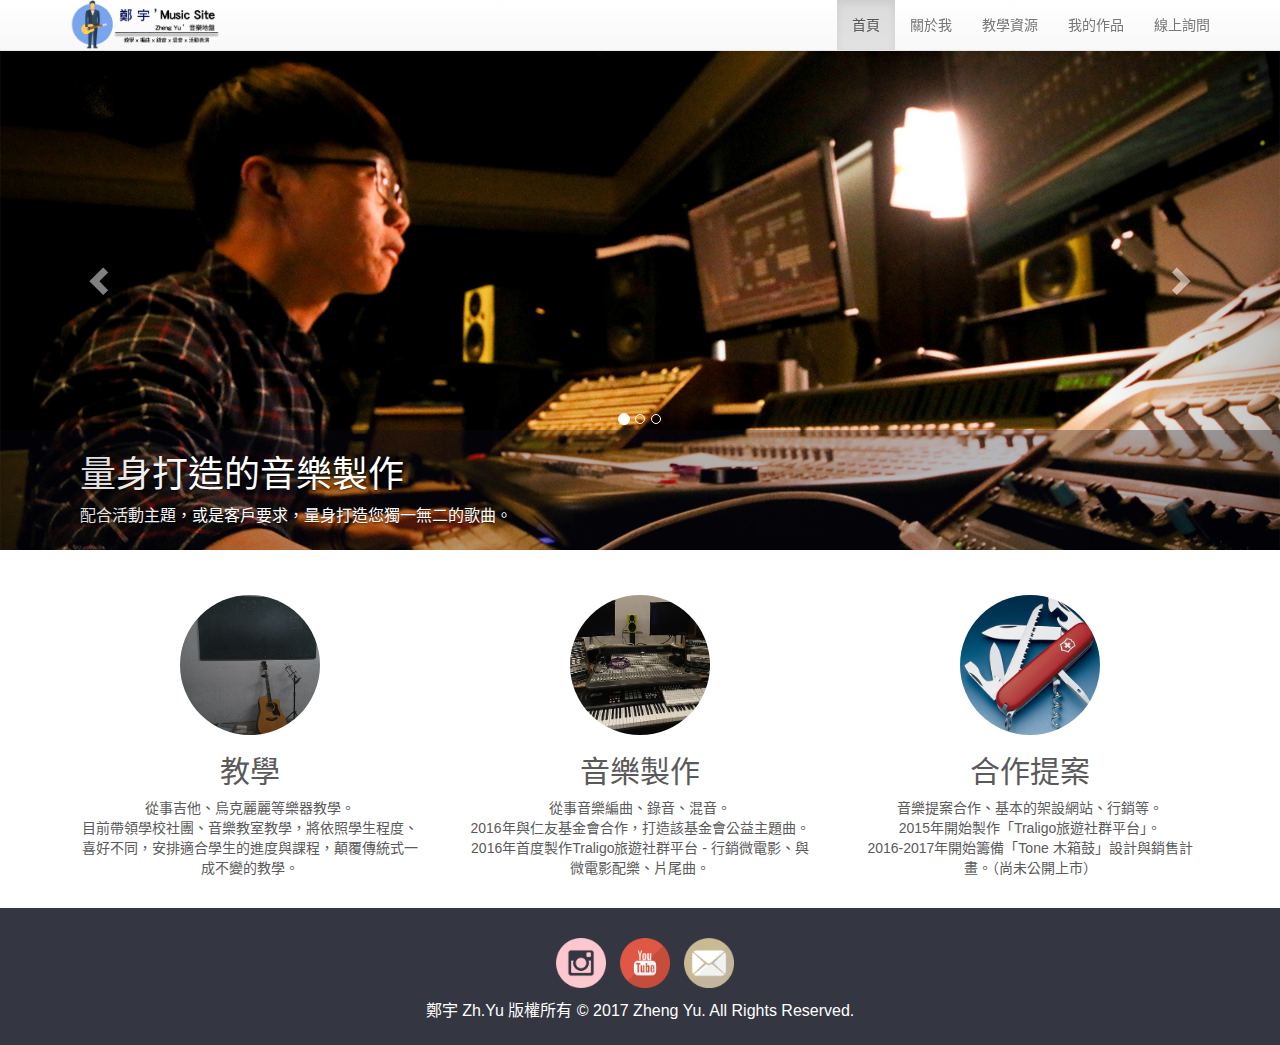
<file: index.html>
<!DOCTYPE html>
<html lang="zh-TW">

<head>
    <meta charset="UTF-8">
    <title>首頁 - Zheng Yu 鄭宇 的個人網站 - 吉他 烏克麗麗 教學 音樂製作 編曲 混音 活動 音控</title>
    <meta name="viewport" content="width=device-width, initial-scale=1">
    <link rel="stylesheet" href="../resource/css/bootstrap.min.css">
    <link rel="stylesheet" href="../resource/css/bootstrap-theme.min.css">
    <link rel="stylesheet" href="../resource/css/carousel.css">
    <link rel="stylesheet" href="../resource/css/font-awesome.min.css">
</head>

<body>
    <div class="navbar navbar-default navbar-fixed-top">
        <div class="container">
            <div class="navbar-header">
                <button button type="button" class="navbar-toggle collapsed" data-toggle="collapse" data-target="#navbar" aria-expanded="false" aria-controls="navbar">
                    <span class="sr-only">Toggle navigation</span>
                    <span class="icon-bar"></span>
                    <span class="icon-bar"></span>
                    <span class="icon-bar"></span>
                </button>
                <a class="navbar-brand" rel="home" href="../" title="首頁 - Zheng Yu 鄭宇 的個人網站 - 吉他 烏克麗麗 教學 音樂製作 編曲 混音 活動 音控">
                    <img style="max-width:150px; margin-top: -15px; height:50px;" src="../picture/Logo.png">
                </a>
            </div>
            <div id="navbar" class="collapse navbar-collapse navbar-responsive-collapse">
                <ul class="nav navbar-nav navbar-right">
                    <li class="active"><a href="../">首頁</a></li>
                    <li><a href="../about/">關於我</a></li>
                    <li><a href="../teaching/">教學資源</a></li>
                    <li><a href="../video/">我的作品</a></li>
                    <li><a href="../contact/">線上詢問</a></li>
                </ul>
            </div>
        </div>
    </div>


    <div id="Home_Carousel" class="carousel slide" style="width:100%;margin-top: 0px;background:black">
        <!-- 轮播（Carousel）指标 -->
        <ol class="carousel-indicators" style="margin-bottom: 100px;">
            <li data-target="#Home_Carousel" data-slide-to="0" class="active"></li>
            <li data-target="#Home_Carousel" data-slide-to="1"></li>
            <li data-target="#Home_Carousel" data-slide-to="2"></li>
        </ol>
        <!-- 轮播（Carousel）项目 -->
        <div class="carousel-inner">
            <div class="item active">
                <div class="slider_img">
                    <img src="../picture/index-01.jpg" class="slider_img100">
                </div>
                <div class="slider_text">
                    <h1>量身打造的音樂製作</h1>
                    <p>配合活動主題，或是客戶要求，量身打造您獨一無二的歌曲。</p>
                
                </div>
            </div>
            <div class="item ">
                <div class="slider_img">
                    <img src="../picture/index-02.jpg" class="slider_img100">
                </div>
                <div class="slider_text">
                <h1>自彈自唱、教學</h1>
                    <p>依照學生程度與興趣安排課程，學校社團、音樂教室皆有豐富教學經驗！</p> 
                   </div>
            </div>
            <div class="item ">
                <div class="slider_img">
                    <img src="../picture/index-03.jpg" class="slider_img100">
                </div>
                <div class="slider_text">
                    <h1>各式活動表演</h1>
                    <p>支持公益、其他大小活動的舉辦與表演，歡迎合作邀約。</p>
                </div>
            </div>
        </div>
        <!-- Controls -->
        <a class="left carousel-control" href="#Home_Carousel" role="button" data-slide="prev">
            <span class="glyphicon glyphicon-chevron-left" aria-hidden="true"></span>
            <span class="sr-only">Previous</span>
        </a>
        <a class="right carousel-control" href="#Home_Carousel" role="button" data-slide="next">
            <span class="glyphicon glyphicon-chevron-right" aria-hidden="true"></span>
            <span class="sr-only">Next</span>
        </a>
    </div>

    <!-- /.carousel -->
    <!-- Marketing messaging and featurettes
    ================================================== -->
    <!-- Wrap the rest of the page in another container to center all the content. -->
    <div class="container marketing" style="padding-top:25px;">
        <!-- Three columns of text below the carousel -->
        <div class="row">
            <div class="col-lg-4">
                <img class="img-circle" src="../picture/01.jpg" alt="教學" width="140" height="140">
                <h2>
                  <!--a href="https://www.instagram.com/zheng._yu/">教學</a-->
                  教學
                </h2>
                <p>從事吉他、烏克麗麗等樂器教學。
                    <br> 目前帶領學校社團、音樂教室教學，將依照學生程度、喜好不同，安排適合學生的進度與課程，顛覆傳統式一成不變的教學。
                </p>
            </div>
            <!-- /.col-lg-4 -->
            <div class="col-lg-4">
                <img class="img-circle" src="../picture/02.jpg" alt="音樂製作" width="140" height="140">
                <h2>音樂製作</h2>
                <p>從事音樂編曲、錄音、混音。
                    <br> 2016年與仁友基金會合作，打造該基金會公益主題曲。
                    <br> 2016年首度製作Traligo旅遊社群平台 - 行銷微電影、與微電影配樂、片尾曲。
                </p>
            </div>
            <!-- /.col-lg-4 -->
            <div class="col-lg-4">
                <img class="img-circle" src="../picture/03.jpg" alt="其他技能" width="140" height="140">
                <h2>合作提案</h2>
                <p>音樂提案合作、基本的架設網站、行銷等。
                    <br> 2015年開始製作「Traligo旅遊社群平台」。
                    <br> 2016-2017年開始籌備「Tone 木箱鼓」設計與銷售計畫。（尚未公開上市）</p>
            </div>
            <!-- /.col-lg-4 -->
        </div>
        <!-- /.row -->
    </div>
    <div id="footer">
        <div class="container">
            <div class="row footer_main">
                <div class="col-md-12 text-center" style="padding-top:15px;">
                    <p>
                        <a href="https://www.instagram.com/zheng._yu/" target="_blank">
                            <img alt="Zheng Yu 鄭宇 instagram" src="../resource/images/instagram.png" height="50" style="margin-left: 10px;">
                        </a>
                        <a href="https://www.youtube.com/channel/UCxn5LYdxckHrhoUiJpwm6oA" target="_blank">
                            <img alt="Zheng Yu 鄭宇 Youtube頻道" src="../resource/images/youtube.png" height="50" style="margin-left: 10px;">
                        </a>
                        <a href="maplebiau@yahoo.com" target="_blank">
                            <img alt="Zheng Yu 鄭宇 Email" src="../resource/images/email.png" height="50" style="margin-left: 10px;">
                        </a>
                        <br>
                    </p>
                </div>
                <div class="col-md-12 text-center">
                    <p>
                        鄭宇 Zh.Yu 版權所有 © 2017 Zheng Yu. All Rights Reserved.
                        <br>
                    </p>
                </div>
            </div>
            <!-- .footer_main -->
        </div>
        <!-- .container -->
    </div>
    <!-- #footer -->
    <script src="../resource/js/jquery-1.12.3.min.js"></script>
    <script src="../resource/js/bootstrap.min.js"></script>
</body>

</html>
</file>
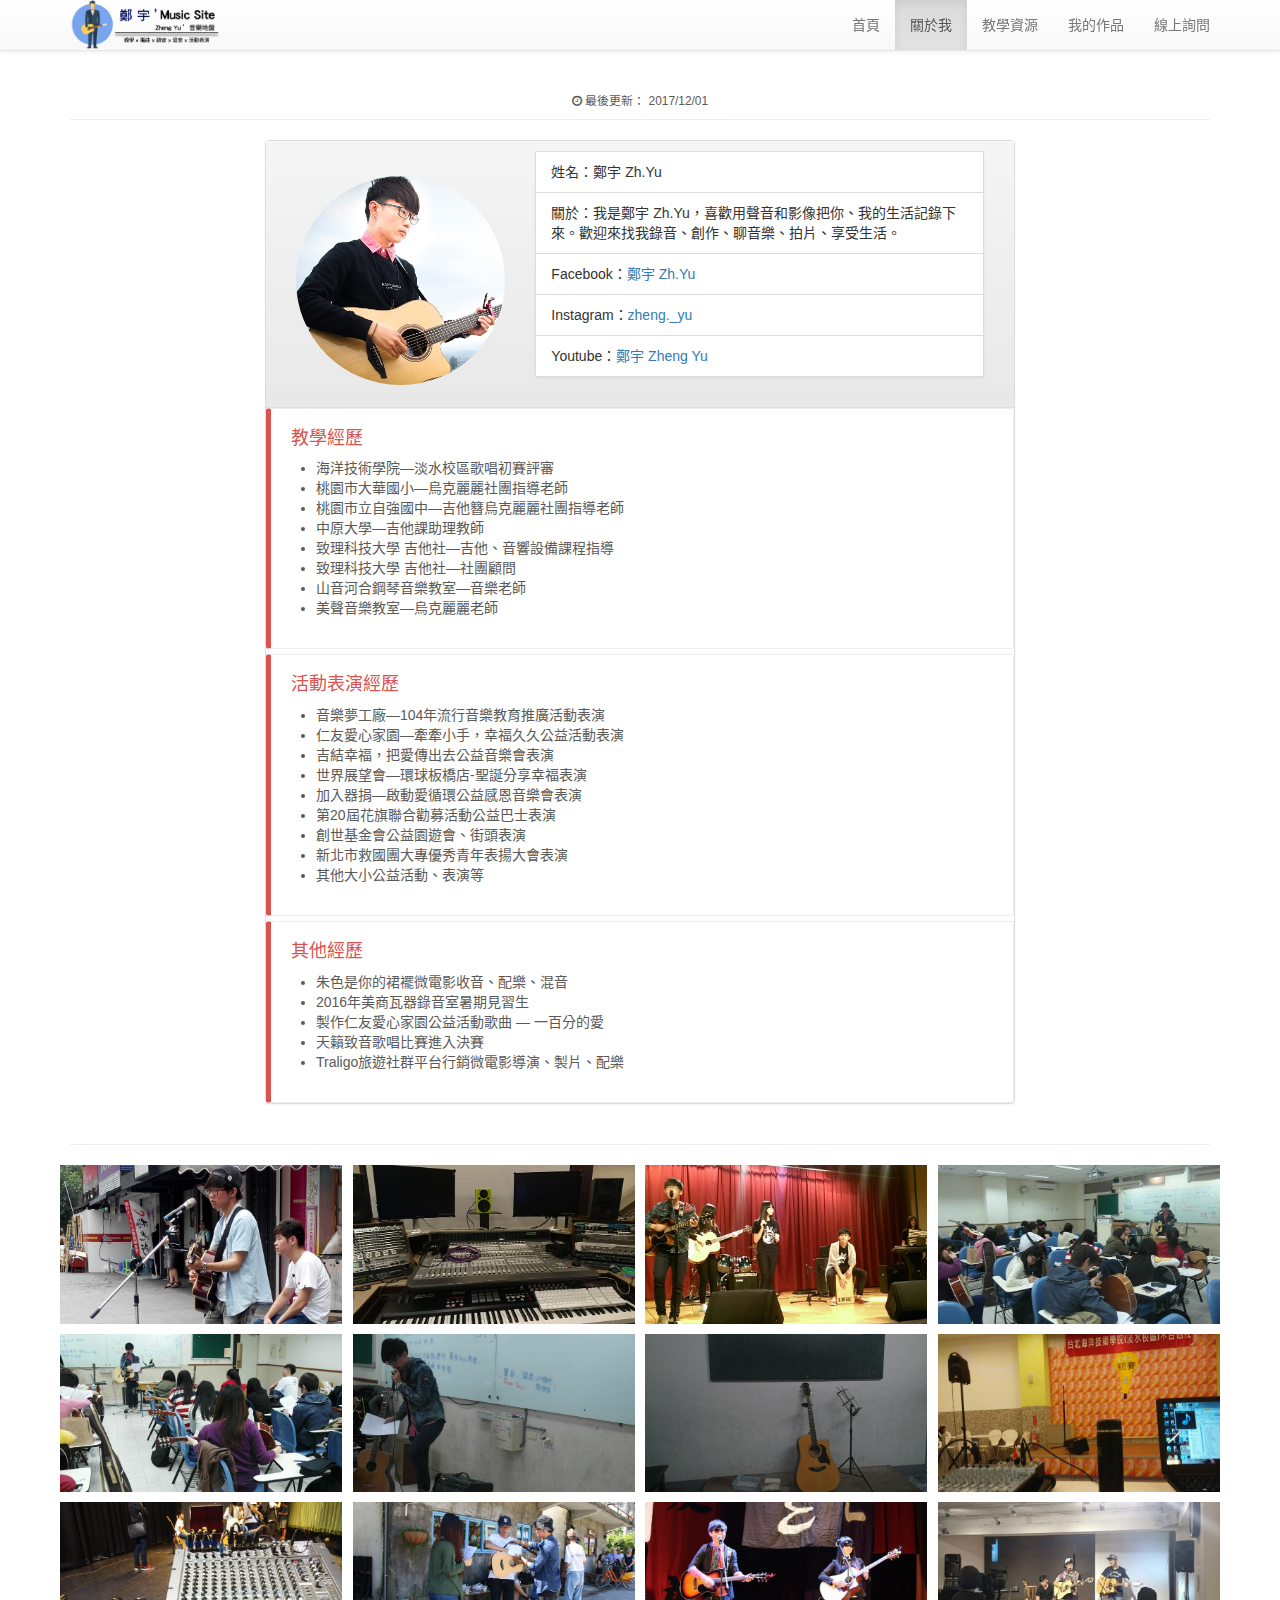
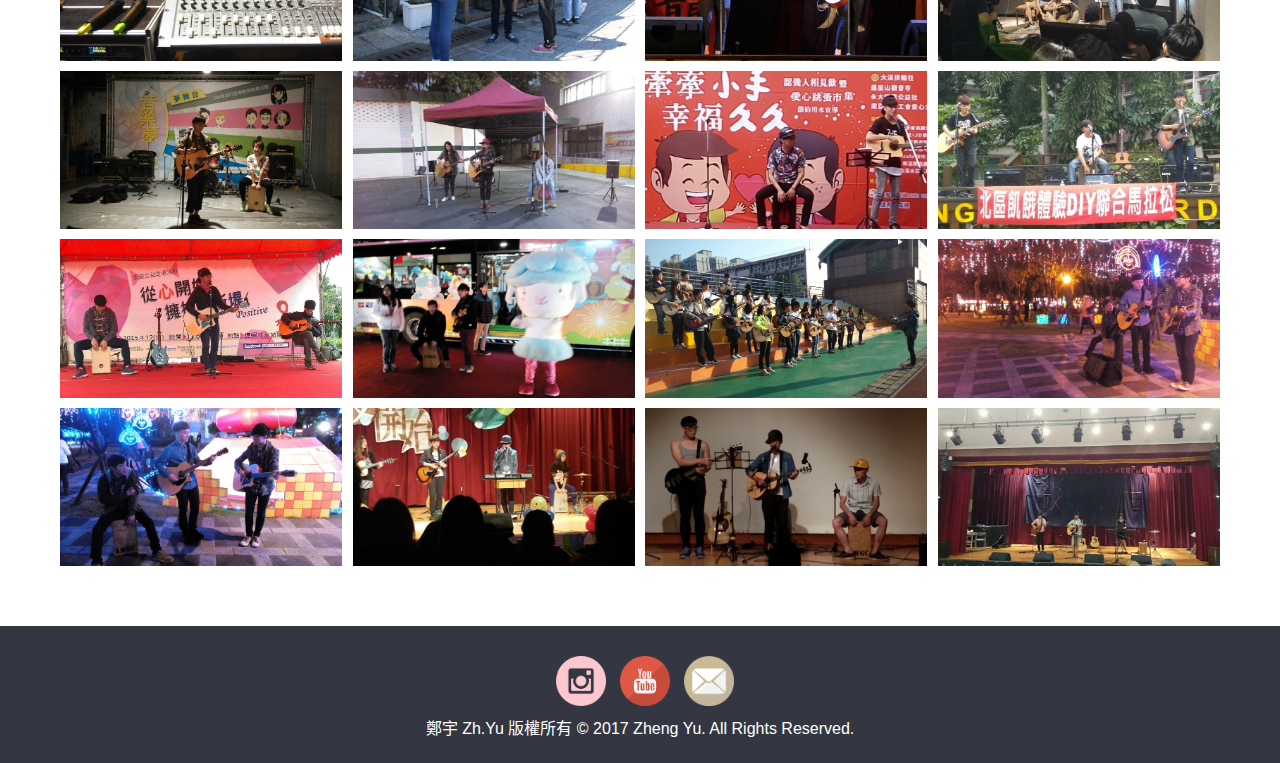
<file: about/index.html>
<!DOCTYPE html>
<html lang="zh-TW">

<head>
    <meta charset="UTF-8">
    <title>關於我 - Zheng Yu 鄭宇 的個人網站 - 吉他 烏克麗麗 教學 音樂製作 編曲 混音 活動 音控</title>
    <meta name="viewport" content="width=device-width, initial-scale=1">
    <link rel="stylesheet" href="../resource/css/bootstrap.min.css">
    <link rel="stylesheet" href="../resource/css/bootstrap-theme.min.css">
    <link rel="stylesheet" href="../resource/css/carousel.css">
    <link rel="stylesheet" href="../resource/css/font-awesome.min.css">

    <!--===============================-->
    <script type="text/javascript">
        var width = window.innerWidth;
        var height = window.innerHeight;//document.body.clientWidth;

        //alert(width + "," + height);
    </script>

    <style type="text/css">
    .page-header {
        text-align: center;
    }
    
    .portfolio-item {
        margin-bottom: 10px;
        padding-right: 5px;
        padding-left: 5px;
    }
    /*social buttons*/
    
    .btn-social {
        color: white;
        opacity: 0.9;
    }
    
    .btn-social:hover {
        color: white;
        opacity: 1;
    }
    
    .btn-facebook {
        background-color: #3b5998;
        opacity: 0.9;
    }
    
    .btn-twitter {
        background-color: #00aced;
        opacity: 0.9;
    }
    
    .btn-linkedin {
        background-color: #0e76a8;
        opacity: 0.9;
    }
    
    .btn-github {
        background-color: #000000;
        opacity: 0.9;
    }
    
    .btn-youtube {
        background-color: #c32f10;
        opacity: 0.9;
    }
    
    .btn-email {
        background-color: #D38B28;
        opacity: 0.9;
    }
    /* resume stuff */
    
    .bs-callout {
        -moz-border-bottom-colors: none;
        -moz-border-left-colors: none;
        -moz-border-right-colors: none;
        -moz-border-top-colors: none;
        border-color: #eee;
        border-image: none;
        border-radius: 3px;
        border-style: solid;
        border-width: 1px 1px 1px 5px;
        margin-bottom: 5px;
        padding: 20px;
    }
    
    .bs-callout:last-child {
        margin-bottom: 0px;
    }
    
    .bs-callout h4 {
        margin-bottom: 10px;
        margin-top: 0;
    }
    
    .bs-callout-danger {
        border-left-color: #d9534f;
    }
    
    .bs-callout-danger h4 {
        color: #d9534f;
    }
    
    .resume .list-group-item:first-child,
    .resume .list-group-item:last-child {
        border-radius: 0;
    }
    /*makes an anchor inactive(not clickable)*/
    
    .inactive-link {
        pointer-events: none;
        cursor: default;
    }
    
    .resume-heading .social-btns {
        margin-top: 15px;
    }
    
    .resume-heading .social-btns i.fa {
        margin-left: -5px;
    }
    
    @media (max-width: 992px) {
        .resume-heading .social-btn-holder {
            padding: 5px;
        }
    }
    /* skill meter in resume. copy pasted from http://bootsnipp.com/snippets/featured/progress-bar-meter */
    
    .progress-bar {
        text-align: left;
        white-space: nowrap;
        white-space: nowrap;
        overflow: hidden;
        text-overflow: ellipsis;
        cursor: pointer;
    }
    
    .progress-bar > .progress-type {
        padding-left: 10px;
    }
    
    .progress-meter {
        min-height: 15px;
        border-bottom: 2px solid rgb(160, 160, 160);
        margin-bottom: 15px;
    }
    
    .progress-meter > .meter {
        position: relative;
        float: left;
        min-height: 15px;
        border-width: 0px;
        border-style: solid;
        border-color: rgb(160, 160, 160);
    }
    
    .progress-meter > .meter-left {
        border-left-width: 2px;
    }
    
    .progress-meter > .meter-right {
        float: right;
        border-right-width: 2px;
    }
    
    .progress-meter > .meter-right:last-child {
        border-left-width: 2px;
    }
    
    .progress-meter > .meter > .meter-text {
        position: absolute;
        display: inline-block;
        bottom: -20px;
        width: 100%;
        font-weight: 700;
        font-size: 0.85em;
        color: rgb(160, 160, 160);
        text-align: left;
    }
    
    .progress-meter > .meter.meter-right > .meter-text {
        text-align: right;
    }
    </style>
</head>

<body>
    <div class="navbar navbar-default navbar-fixed-top">
        <div class="container">
            <div class="navbar-header">
                <button button type="button" class="navbar-toggle collapsed" data-toggle="collapse" data-target="#navbar" aria-expanded="false" aria-controls="navbar">
                    <span class="sr-only">Toggle navigation</span>
                    <span class="icon-bar"></span>
                    <span class="icon-bar"></span>
                    <span class="icon-bar"></span>
                </button>
                <a class="navbar-brand" rel="home" href="../" title="關於我 - Zheng Yu 鄭宇 的個人網站 - 吉他 烏克麗麗 教學 音樂製作 編曲 混音 活動 音控">
                    <img style="max-width:150px; margin-top: -15px; height:50px;" src="../picture/Logo.png" >
                </a>
            </div>
            <div id="navbar" class="collapse navbar-collapse navbar-responsive-collapse">
                <ul class="nav navbar-nav navbar-right">
                    <li><a href="../">首頁</a></li>
                    <li class="active"><a href="../about/">關於我</a></li>
                    <li><a href="../teaching/">教學資源</a></li>
                    <li><a href="../video/">我的作品</a></li>
                    <li><a href="../contact/">線上詢問</a></li>
                </ul>
            </div>
        </div>
    </div>
    <div class="container">
        <div class="resume">
            <header class="page-header">
                <h1 class="page-title">　</h1>
                <small> <i class="fa fa-clock-o"></i> 最後更新： <time>2017/12/01</time></small>
            </header>
            <div class="row">
                <div class="col-xs-12 col-sm-12 col-md-offset-1 col-md-10 col-lg-offset-2 col-lg-8">
                    <div class="panel panel-default">
                        <div class="panel-heading resume-heading">
                            <div class="row">
                                <div class="col-lg-12">
                                    <div class="col-xs-12 col-sm-4" id="Myimgcol">
                                        <figure>
                                            <img id="Myimg" class="img-circle img-responsive center-block" style=" display:flex; align-items:center;" alt="" src="../picture/00.jpg">
                                        </figure>
                                    </div>
                                    <div class="col-xs-12 col-sm-8" id="Mylist">
                                        <ul class="list-group">
                                            <li class="list-group-item">姓名：鄭宇 Zh.Yu</li>
                                            <li class="list-group-item">關於：我是鄭宇 Zh.Yu，喜歡用聲音和影像把你、我的生活記錄下來。歡迎來找我錄音、創作、聊音樂、拍片、享受生活。</li>
                                            <li class="list-group-item">
                                                Facebook：<a href="https://www.facebook.com/ZhYu.music/" target="_blank">鄭宇 Zh.Yu</a></li>
                                            <li class="list-group-item" >
                                                Instagram：<a href="https://www.instagram.com/zheng._yu/" target="_blank">zheng._yu</a></li>
                                            <li class="list-group-item" >
                                                Youtube：<a href="https://goo.gl/dX7Nqy" target="_blank">鄭宇 Zheng Yu</a></li>
                                        </ul>
                                    </div>
                                </div>
                            </div>
                        </div>
                        <div class="bs-callout bs-callout-danger">
                            <h4>教學經歷</h4>
                            <ul style="padding-left:25px;">
                                <li>海洋技術學院—淡水校區歌唱初賽評審</li>
                                <li>桃園市大華國小—烏克麗麗社團指導老師</li>
                                <li>桃園市立自強國中—吉他簪烏克麗麗社團指導老師</li>
                                <li>中原大學—吉他課助理教師</li>
                                <li>致理科技大學 吉他社—吉他、音響設備課程指導</li>
                                <li>致理科技大學 吉他社—社團顧問</li>
                                <li>山音河合鋼琴音樂教室—音樂老師</li>
                                <li>美聲音樂教室—烏克麗麗老師</li>
                            </ul>
                        </div>
                        <div class="bs-callout bs-callout-danger">
                            <h4>活動表演經歷</h4>
                            <ul style="padding-left:25px;">
                                <li>音樂夢工廠—104年流行音樂教育推廣活動表演</li>
                                <li>仁友愛心家園—牽牽小手，幸福久久公益活動表演</li>
                                <li>吉結幸福，把愛傳出去公益音樂會表演</li>
                                <li>世界展望會—環球板橋店-聖誕分享幸福表演</li>
                                <li>加入器捐—啟動愛循環公益感恩音樂會表演</li>
                                <li>第20屆花旗聯合勸募活動公益巴士表演</li>
                                <li>創世基金會公益園遊會、街頭表演</li>
                                <li>新北市救國團大專優秀青年表揚大會表演</li>
                                <li>其他大小公益活動、表演等</li>
                            </ul>
                        </div>
                        <div class="bs-callout bs-callout-danger">
                            <h4>其他經歷</h4>
                            <ul style="padding-left:25px;">
                                <li>朱色是你的裙襬微電影收音、配樂、混音</li>
                                <li>2016年美商瓦器錄音室暑期見習生</li>
                                <li>製作仁友愛心家園公益活動歌曲 — 一百分的愛</li>
                                <li>天籟致音歌唱比賽進入決賽</li>
                                <li>Traligo旅遊社群平台行銷微電影導演、製片、配樂</li>
                            </ul>
                        </div>
                    </div>
                </div>
            </div>
            <hr>
            <!-- Projects Row -->
            <div class="row" style="padding-bottom:50px;">
                <div class="col-lg-3 col-md-4 col-sm-6 col-xs-12 portfolio-item">
                    <a>
                        <img class="img-responsive" src="../picture/a01.jpg" alt="">
                    </a>
                </div>
                <div class="col-lg-3 col-md-4 col-sm-6 col-xs-12 portfolio-item">
                    <a>
                        <img class="img-responsive" src="../picture/a02.jpg" alt="">
                    </a>
                </div>
                <div class="col-lg-3 col-md-4 col-sm-6 col-xs-12 portfolio-item">
                    <a>
                        <img class="img-responsive" src="../picture/a03.jpg" alt="">
                    </a>
                </div>
                <div class="col-lg-3 col-md-4 col-sm-6 col-xs-12 portfolio-item">
                    <a>
                        <img class="img-responsive" src="../picture/a04.jpg" alt="">
                    </a>
                </div>
                <div class="col-lg-3 col-md-4 col-sm-6 col-xs-12 portfolio-item">
                    <a>
                        <img class="img-responsive" src="../picture/a05.jpg" alt="">
                    </a>
                </div>
                <div class="col-lg-3 col-md-4 col-sm-6 col-xs-12 portfolio-item">
                    <a>
                        <img class="img-responsive" src="../picture/a06.jpg" alt="">
                    </a>
                </div>
                <div class="col-lg-3 col-md-4 col-sm-6 col-xs-12 portfolio-item">
                    <a>
                        <img class="img-responsive" src="../picture/a07.jpg" alt="">
                    </a>
                </div>
                <div class="col-lg-3 col-md-4 col-sm-6 col-xs-12 portfolio-item">
                    <a>
                        <img class="img-responsive" src="../picture/a08.jpg" alt="">
                    </a>
                </div>
                <div class="col-lg-3 col-md-4 col-sm-6 col-xs-12 portfolio-item">
                    <a>
                        <img class="img-responsive" src="../picture/a09.jpg" alt="">
                    </a>
                </div>
                <div class="col-lg-3 col-md-4 col-sm-6 col-xs-12 portfolio-item">
                    <a>
                        <img class="img-responsive" src="../picture/a10.jpg" alt="">
                    </a>
                </div>
                <div class="col-lg-3 col-md-4 col-sm-6 col-xs-12 portfolio-item">
                    <a>
                        <img class="img-responsive" src="../picture/a11.jpg" alt="">
                    </a>
                </div>
                <div class="col-lg-3 col-md-4 col-sm-6 col-xs-12 portfolio-item">
                    <a>
                        <img class="img-responsive" src="../picture/a12.jpg" alt="">
                    </a>
                </div>
                <div class="col-lg-3 col-md-4 col-sm-6 col-xs-12 portfolio-item">
                    <a>
                        <img class="img-responsive" src="../picture/a13.jpg" alt="">
                    </a>
                </div>
                <div class="col-lg-3 col-md-4 col-sm-6 col-xs-12 portfolio-item">
                    <a>
                        <img class="img-responsive" src="../picture/a14.jpg" alt="">
                    </a>
                </div>
                <div class="col-lg-3 col-md-4 col-sm-6 col-xs-12 portfolio-item">
                    <a>
                        <img class="img-responsive" src="../picture/a15.jpg" alt="">
                    </a>
                </div>
                <div class="col-lg-3 col-md-4 col-sm-6 col-xs-12 portfolio-item">
                    <a>
                        <img class="img-responsive" src="../picture/a16.jpg" alt="">
                    </a>
                </div>
                <div class="col-lg-3 col-md-4 col-sm-6 col-xs-12 portfolio-item">
                    <a>
                        <img class="img-responsive" src="../picture/a17.jpg" alt="">
                    </a>
                </div>
                <div class="col-lg-3 col-md-4 col-sm-6 col-xs-12 portfolio-item">
                    <a>
                        <img class="img-responsive" src="../picture/a18.jpg" alt="">
                    </a>
                </div>
                <div class="col-lg-3 col-md-4 col-sm-6 col-xs-12 portfolio-item">
                    <a>
                        <img class="img-responsive" src="../picture/a19.jpg" alt="">
                    </a>
                </div>
                <div class="col-lg-3 col-md-4 col-sm-6 col-xs-12 portfolio-item">
                    <a>
                        <img class="img-responsive" src="../picture/a20.jpg" alt="">
                    </a>
                </div>
                <div class="col-lg-3 col-md-4 col-sm-6 col-xs-12 portfolio-item">
                    <a>
                        <img class="img-responsive" src="../picture/a21.jpg" alt="">
                    </a>
                </div>
                <div class="col-lg-3 col-md-4 col-sm-6 col-xs-12 portfolio-item">
                    <a>
                        <img class="img-responsive" src="../picture/a22.jpg" alt="">
                    </a>
                </div>
                <div class="col-lg-3 col-md-4 col-sm-6 col-xs-12 portfolio-item">
                    <a>
                        <img class="img-responsive" src="../picture/a23.jpg" alt="">
                    </a>
                </div>
                <div class="col-lg-3 col-md-4 col-sm-6 col-xs-12 portfolio-item">
                    <a>
                        <img class="img-responsive" src="../picture/a24.jpg" alt="">
                    </a>
                </div>
            </div>
            <!-- /.row -->
        </div>
    </div>
    <div id="footer">
        <div class="container">
            <div class="row footer_main">
                <div class="col-md-12 text-center" style="padding-top:15px;">
                    <p>
                        <a href="https://www.instagram.com/zheng._yu/" target="_blank">
                            <img alt="Zheng Yu 鄭宇 instagram" src="../resource/images/instagram.png" height="50" style="margin-left: 10px;">
                        </a>
                        <a href="https://www.youtube.com/channel/UCxn5LYdxckHrhoUiJpwm6oA" target="_blank">
                            <img alt="Zheng Yu 鄭宇 Youtube頻道" src="../resource/images/youtube.png" height="50" style="margin-left: 10px;">
                        </a>
                        <a href="maplebiau@yahoo.com" target="_blank">
                            <img alt="Zheng Yu 鄭宇 Email" src="../resource/images/email.png" height="50" style="margin-left: 10px;">
                        </a>
                        <br>
                    </p>
                </div>
                <div class="col-md-12 text-center">
                    <p>
                        鄭宇 Zh.Yu 版權所有 © 2017 Zheng Yu. All Rights Reserved.
                        <br>
                    </p>
                </div>
            </div>
            <!-- .footer_main -->
        </div>
        <!-- .container -->
    </div>
    <!-- #footer -->
    <script src="../resource/js/jquery-1.12.3.min.js"></script>
    <script src="../resource/js/bootstrap.min.js"></script>

</script>
</body>

</html>
</file>
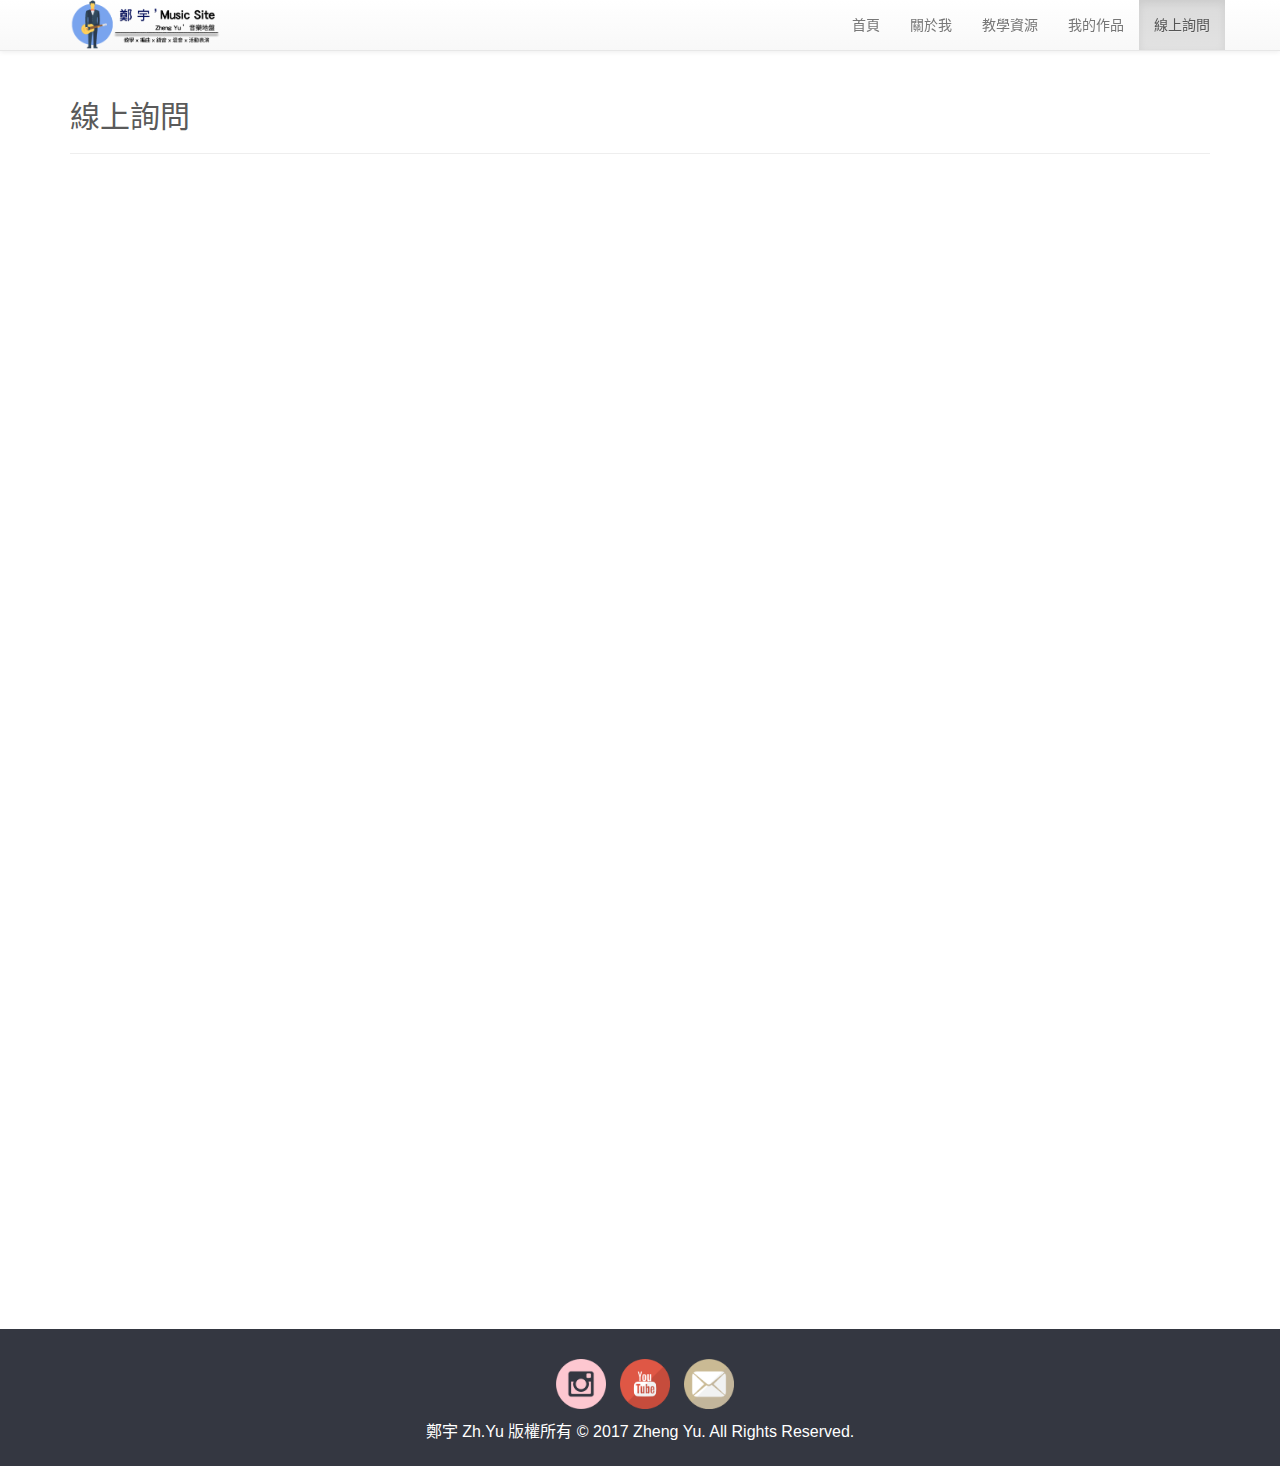
<file: contact/index.html>
<!DOCTYPE html>
<html lang="zh-TW">

<head>
    <meta charset="UTF-8">
    <title>線上詢問 - Zheng Yu 鄭宇 的個人網站 - 吉他 烏克麗麗 教學 音樂製作 編曲 混音 活動 音控</title>
    <meta name="viewport" content="width=device-width, initial-scale=1">
    <link rel="stylesheet" href="../resource/css/bootstrap.min.css">
    <link rel="stylesheet" href="../resource/css/bootstrap-theme.min.css">
    <link rel="stylesheet" href="../resource/css/carousel.css">
    <link rel="stylesheet" href="../resource/css/font-awesome.min.css">
</head>

<body>
    <div class="navbar navbar-default navbar-fixed-top">
        <div class="container">
            <div class="navbar-header">
                <button button type="button" class="navbar-toggle collapsed" data-toggle="collapse" data-target="#navbar" aria-expanded="false" aria-controls="navbar">
                    <span class="sr-only">Toggle navigation</span>
                    <span class="icon-bar"></span>
                    <span class="icon-bar"></span>
                    <span class="icon-bar"></span>
                </button>
                <a class="navbar-brand" rel="home" href="../" title="線上詢問 - Zheng Yu 鄭宇 的個人網站 - 吉他 烏克麗麗 教學 音樂製作 編曲 混音 活動 音控">
                    <img style="max-width:150px; margin-top: -15px; height:50px;" src="../picture/Logo.png" >
                </a>
            </div>
            <div id="navbar" class="collapse navbar-collapse navbar-responsive-collapse">
                <ul class="nav navbar-nav navbar-right">
                    <li><a href="../">首頁</a></li>
                    <li><a href="../about/">關於我</a></li>
                    <li><a href="../teaching/">教學資源</a></li>
                    <li><a href="../video/">我的作品</a></li>
                    <li class="active"><a href="../contact/">線上詢問</a></li>
                </ul>
            </div>
        </div>
    </div>
    <div class="container">
        <h2 style="padding-top:80px;">線上詢問</h2>
        <hr>

        <div>
        <iframe src="https://docs.google.com/forms/d/e/1FAIpQLSedNE4ORiyWS5CpIRcITeOaUy61sO6Ifjru5g48bSuQ2aa02g/viewform?embedded=ture"  style="width:100%;height:1150px; " frameborder="0" marginheight="0" marginwidth="0" scrolling="no" id="g_iframe" >載入中…</iframe>
        </div>
    </div>




    <div id="footer">
        <div class="container">
            <div class="row footer_main">
                <div class="col-md-12 text-center" style="padding-top:15px;">
                    <p>
                        <a href="https://www.instagram.com/zheng._yu/" target="_blank">
                            <img alt="Zheng Yu 鄭宇 instagram" src="../resource/images/instagram.png" height="50" style="margin-left: 10px;">
                        </a>
                        <a href="https://www.youtube.com/channel/UCxn5LYdxckHrhoUiJpwm6oA" target="_blank">
                            <img alt="Zheng Yu 鄭宇 Youtube頻道" src="../resource/images/youtube.png" height="50" style="margin-left: 10px;">
                        </a>
                        <a href="maplebiau@yahoo.com" target="_blank">
                            <img alt="Zheng Yu 鄭宇 Email" src="../resource/images/email.png" height="50" style="margin-left: 10px;">
                        </a>
                        <br>
                    </p>
                </div>
                <div class="col-md-12 text-center">
                    <p>
                        鄭宇 Zh.Yu 版權所有 © 2017 Zheng Yu. All Rights Reserved.
                        <br>
                    </p>
                </div>
            </div>
            <!-- .footer_main -->
        </div>
        <!-- .container -->
    </div>
    <!-- #footer -->
    <script src="../resource/js/jquery-1.12.3.min.js"></script>
    <script src="../resource/js/bootstrap.min.js"></script>
</body>

</html>
</file>
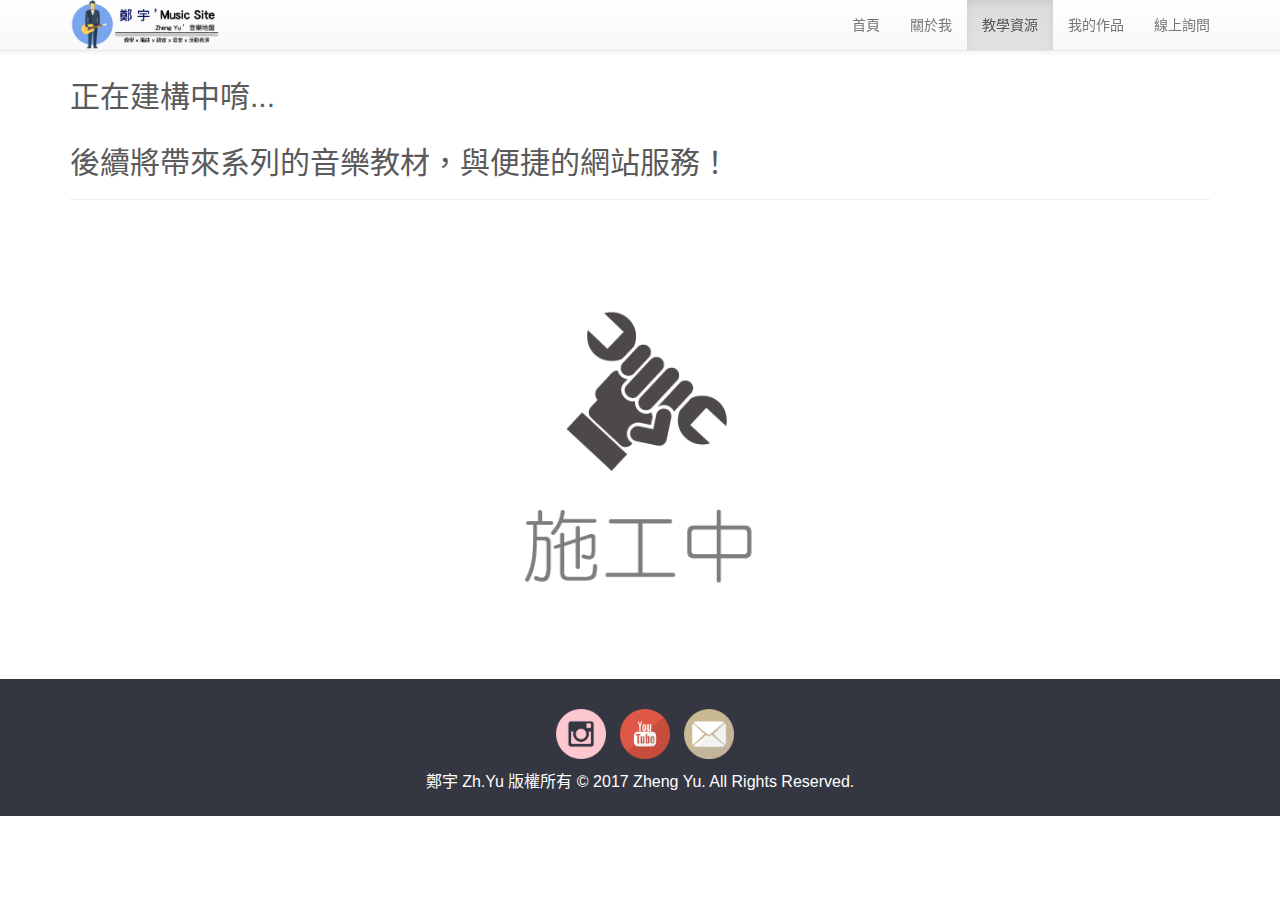
<file: teaching/index.html>
<!DOCTYPE html>
<html lang="zh-TW">

<head>
    <meta charset="UTF-8">
    <title>教學資源 - Zheng Yu 鄭宇 的個人網站 - 吉他 烏克麗麗 教學 音樂製作 編曲 混音 活動 音控</title>
    <meta name="viewport" content="width=device-width, initial-scale=1">
    <link rel="stylesheet" href="../resource/css/bootstrap.min.css">
    <link rel="stylesheet" href="../resource/css/bootstrap-theme.min.css">
    <link rel="stylesheet" href="../resource/css/carousel.css">
    <link rel="stylesheet" href="../resource/css/font-awesome.min.css">
</head>

<body>
    <div class="navbar navbar-default navbar-fixed-top">
        <div class="container">
            <div class="navbar-header">
                <button button type="button" class="navbar-toggle collapsed" data-toggle="collapse" data-target="#navbar" aria-expanded="false" aria-controls="navbar">
                    <span class="sr-only">Toggle navigation</span>
                    <span class="icon-bar"></span>
                    <span class="icon-bar"></span>
                    <span class="icon-bar"></span>
                </button>
                <a class="navbar-brand" rel="home" href="../" title="線上詢問 - Zheng Yu 鄭宇 的個人網站 - 吉他 烏克麗麗 教學 音樂製作 編曲 混音 活動 音控">
                    <img style="max-width:150px; margin-top: -15px; height:50px;" src="../picture/Logo.png" >
                </a>
            </div>
            <div id="navbar" class="collapse navbar-collapse navbar-responsive-collapse">
                <ul class="nav navbar-nav navbar-right">
                    <li><a href="../">首頁</a></li>
                    <li><a href="../about/">關於我</a></li>
                    <li class="active"><a href="../teaching/">教學資源</a></li>
                    <li><a href="../video/">我的作品</a></li>
                    <li><a href="../contact/">線上詢問</a></li>
                </ul>
            </div>
        </div>
    </div>

    <div class="container">

        <h2 style="padding-top:60px;">正在建構中唷...<br><br>
        後續將帶來系列的音樂教材，與便捷的網站服務！
        </h2>
        <hr>

        <div class="row">
            <div class="col-lg-12 col-md-12 col-sm-12 col-xs-12 ">
                    <a>
                        <img class="img-responsive" src="../teaching/building.png" alt="">
                    </a>
                </div>
        </div>

    </div>

    <div id="footer">
        <div class="container">
            <div class="row footer_main">
                <div class="col-md-12 text-center" style="padding-top:15px;">
                    <p>
                        <a href="https://www.instagram.com/zheng._yu/" target="_blank">
                            <img alt="Zheng Yu 鄭宇 instagram" src="../resource/images/instagram.png" height="50" style="margin-left: 10px;">
                        </a>
                        <a href="https://www.youtube.com/channel/UCxn5LYdxckHrhoUiJpwm6oA" target="_blank">
                            <img alt="Zheng Yu 鄭宇 Youtube頻道" src="../resource/images/youtube.png" height="50" style="margin-left: 10px;">
                        </a>
                        <a href="maplebiau@yahoo.com" target="_blank">
                            <img alt="Zheng Yu 鄭宇 Email" src="../resource/images/email.png" height="50" style="margin-left: 10px;">
                        </a>
                        <br>
                    </p>
                </div>
                <div class="col-md-12 text-center">
                    <p>
                        鄭宇 Zh.Yu 版權所有 © 2017 Zheng Yu. All Rights Reserved.
                        <br>
                    </p>
                </div>
            </div>
            <!-- .footer_main -->
        </div>
        <!-- .container -->
    </div>
    <!-- #footer -->
    <script src="../resource/js/jquery-1.12.3.min.js"></script>
    <script src="../resource/js/bootstrap.min.js"></script>
</body>

</html>
</file>
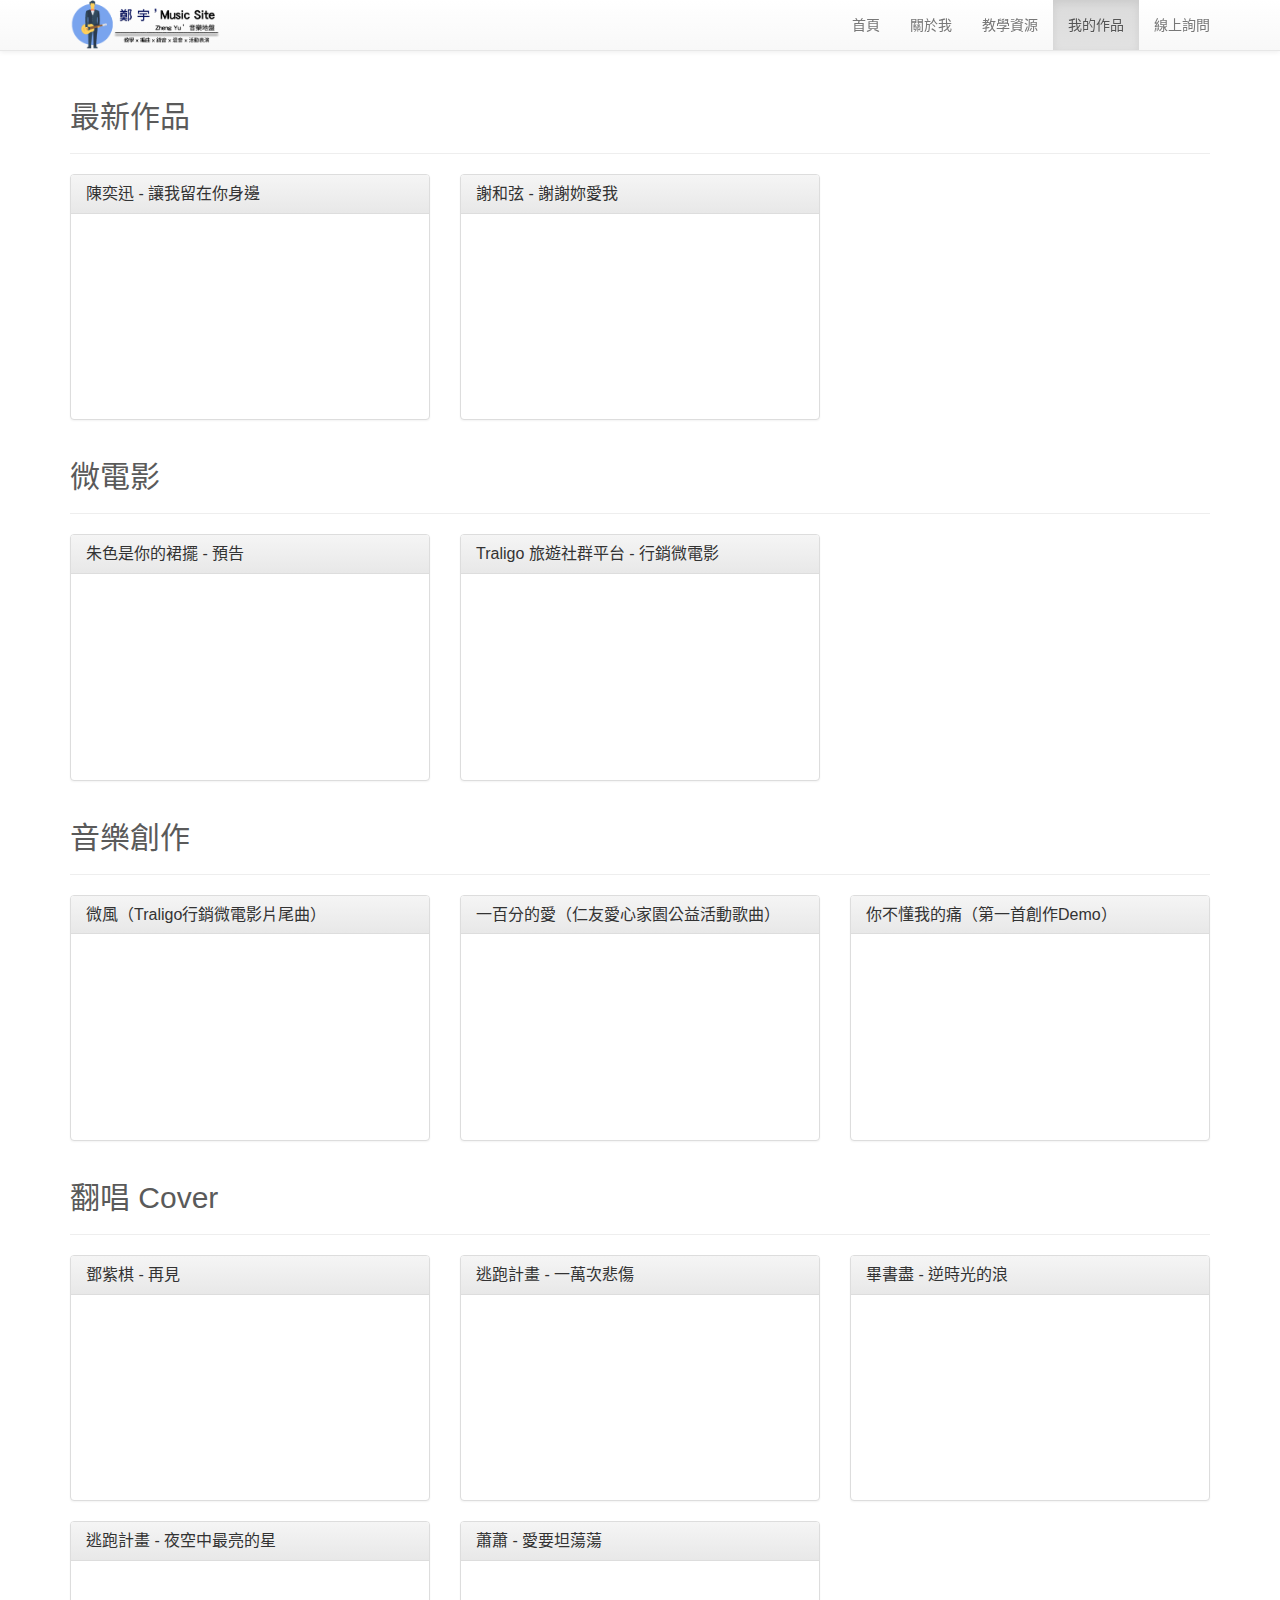
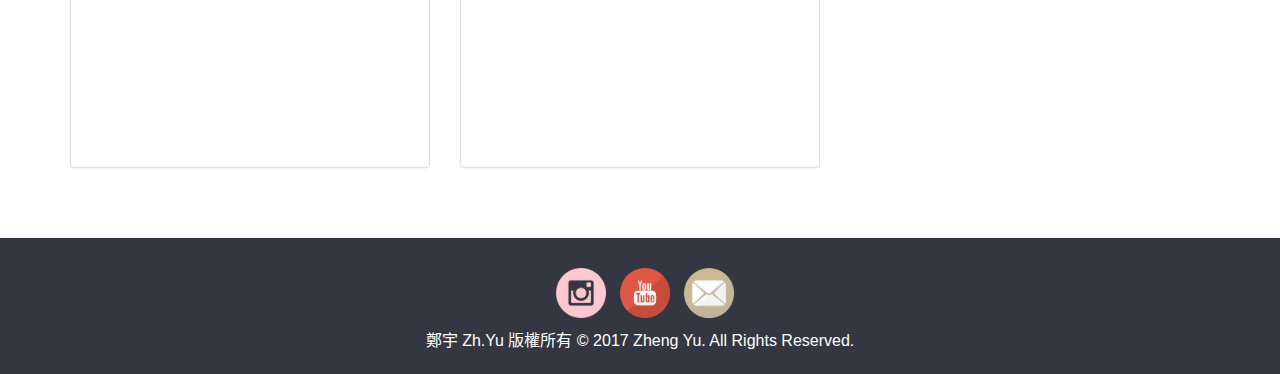
<file: video/index.html>
<!DOCTYPE html>
<html lang="zh-TW">

<head>
    <meta charset="UTF-8">
    <title>我的作品 - Zheng Yu 鄭宇 的個人網站 - 吉他 烏克麗麗 教學 音樂製作 編曲 混音 活動 音控</title>
    <meta name="viewport" content="width=device-width, initial-scale=1">
    <link rel="stylesheet" href="../resource/css/bootstrap.min.css">
    <link rel="stylesheet" href="../resource/css/bootstrap-theme.min.css">
    <link rel="stylesheet" href="../resource/css/carousel.css">
    <link rel="stylesheet" href="../resource/css/font-awesome.min.css">
    <style type="text/css" media="screen">
      .padding-5px{
        padding: 5px;
      }
    </style>
</head>

<body>
    <div class="navbar navbar-default navbar-fixed-top">
        <div class="container">
            <div class="navbar-header">
                <button button type="button" class="navbar-toggle collapsed" data-toggle="collapse" data-target="#navbar" aria-expanded="false" aria-controls="navbar">
                    <span class="sr-only">Toggle navigation</span>
                    <span class="icon-bar"></span>
                    <span class="icon-bar"></span>
                    <span class="icon-bar"></span>
                </button>
                <a class="navbar-brand" rel="home" href="../" title="我的作品 - Zheng Yu 鄭宇 的個人網站 - 吉他 烏克麗麗 教學 音樂製作 編曲 混音 活動 音控">
                    <img style="max-width:150px; margin-top: -15px; height:50px;" src="../picture/Logo.png" >
                </a>
            </div>
            <div id="navbar" class="collapse navbar-collapse navbar-responsive-collapse">
                <ul class="nav navbar-nav navbar-right">
                    <li><a href="../">首頁</a></li>
                    <li><a href="../about/">關於我</a></li>
                    <li><a href="../teaching/">教學資源</a></li>
                    <li class="active"><a href="../video/">我的作品</a></li>
                    <li><a href="../contact/">線上詢問</a></li>
                </ul>
            </div>
        </div>
    </div>
    <div class="container">
    <!--================-近期主打==================-->
        <h2 style="padding-top:80px;">最新作品</h2>
        <hr>
        <div class="row">
            <div class="col-md-4 col-sm-6 col-xs-12">
                <div class="panel panel-default">
                    <div class="panel-heading">
                        <h3 class="panel-title">陳奕迅 - 讓我留在你身邊</h3>
                    </div>
                    <div class="panel-body padding-5px">
                    <div class="embed-responsive embed-responsive-16by9">
                        <iframe src="https://www.youtube.com/embed/rUub2UrlvkY?rel=0" frameborder="0" allowfullscreen></iframe>
                        </div>
                    </div>
                </div>
            </div>
            <div class="col-md-4 col-sm-6 col-xs-12">
                <div class="panel panel-default">
                    <div class="panel-heading">
                        <h3 class="panel-title">謝和弦 - 謝謝妳愛我</h3>
                    </div>
                    <div class="panel-body padding-5px">
                    <div class="embed-responsive embed-responsive-16by9">
                        <iframe src="https://www.youtube.com/embed/KL5SRvBP7P8?rel=0" frameborder="0" allowfullscreen></iframe>
                        </div>
                    </div>
                </div>
            </div>
        </div>
        <!--================-微電影==================-->
        <h2 style="padding-top:0px;">微電影</h2>
        <hr>
        <div class="row">

            <div class="col-md-4 col-sm-6 col-xs-12">
                <div class="panel panel-default">
                    <div class="panel-heading">
                        <h3 class="panel-title">朱色是你的裙擺 - 預告</h3>
                    </div>
                    <div class="panel-body padding-5px">
                    <div class="embed-responsive embed-responsive-16by9">
                        <iframe src="https://www.youtube.com/embed/F3kEmAUHSAw?rel=0" frameborder="0" allowfullscreen></iframe>
                        </div>
                    </div>
                </div>
            </div>

            <div class="col-md-4 col-sm-6 col-xs-12">
                <div class="panel panel-default">
                    <div class="panel-heading">
                        <h3 class="panel-title">Traligo 旅遊社群平台 - 行銷微電影</h3>
                    </div>
                    <div class="panel-body padding-5px">
                    <div class="embed-responsive embed-responsive-16by9">
                        <iframe src="https://www.youtube.com/embed/DwG78BnrJ6Q?rel=0" frameborder="0" allowfullscreen></iframe>
                        </div>
                    </div>
                </div>
            </div>

        </div>
        <!--================-個人創作==================-->
      <h2 style="padding-top:0px;">音樂創作</h2>
        <hr>
        <div class="row">
            <div class="col-md-4 col-sm-6 col-xs-12">
                <div class="panel panel-default">
                    <div class="panel-heading">
                        <h3 class="panel-title">微風（Traligo行銷微電影片尾曲）</h3>
                    </div>
                    <div class="panel-body padding-5px">
                    <div class="embed-responsive embed-responsive-16by9">
                        <iframe src="https://www.youtube.com/embed/r3oH0Bz6PMk?rel=0" frameborder="0" allowfullscreen></iframe>
                        </div>
                    </div>
                </div>
            </div>

            <div class="col-md-4 col-sm-6 col-xs-12">
                <div class="panel panel-default">
                    <div class="panel-heading">
                        <h3 class="panel-title">一百分的愛（仁友愛心家園公益活動歌曲）</h3>
                    </div>
                    <div class="panel-body padding-5px">
                    <div class="embed-responsive embed-responsive-16by9">
                        <iframe src="https://www.youtube.com/embed/aWgerIiY00E?rel=0" frameborder="0" allowfullscreen></iframe>
                        </div>
                    </div>
                </div>
            </div>

            <div class="col-md-4 col-sm-6 col-xs-12">
                <div class="panel panel-default">
                    <div class="panel-heading">
                        <h3 class="panel-title">你不懂我的痛（第一首創作Demo）</h3>
                    </div>
                    <div class="panel-body padding-5px">
                    <div class="embed-responsive embed-responsive-16by9">
                        <iframe src="https://www.youtube.com/embed/CA4spcQZ8EE?rel=0" frameborder="0" allowfullscreen></iframe>
                    </div>
                    </div>
                </div>
            </div>

        </div>

        <!--================Cover==================-->
      <h2>翻唱 Cover</h2>
        <hr>

        <div class="row" style="padding-bottom:50px;">

            <div class="col-md-4 col-sm-6 col-xs-12">
                <div class="panel panel-default">
                    <div class="panel-heading">
                        <h3 class="panel-title">鄧紫棋 - 再見</h3>
                    </div>
                    <div class="panel-body padding-5px">
                    <div class="embed-responsive embed-responsive-16by9">
                        <iframe src="https://www.youtube.com/embed/z_ds4qvCY5Q?rel=0" frameborder="0" allowfullscreen></iframe>
                    </div>
                    </div>
                </div>
            </div>

            <div class="col-md-4 col-sm-6 col-xs-12">
                <div class="panel panel-default">
                    <div class="panel-heading">
                        <h3 class="panel-title">逃跑計畫 - 一萬次悲傷</h3>
                    </div>
                    <div class="panel-body padding-5px">
                    <div class="embed-responsive embed-responsive-16by9">
                        <iframe src="https://www.youtube.com/embed/Zx8K14rXiyI?rel=0" frameborder="0" allowfullscreen></iframe>
                    </div>
                    </div>
                </div>
            </div>

            <div class="col-md-4 col-sm-6 col-xs-12">
                <div class="panel panel-default">
                    <div class="panel-heading">
                        <h3 class="panel-title">畢書盡 - 逆時光的浪</h3>
                    </div>
                    <div class="panel-body padding-5px">
                    <div class="embed-responsive embed-responsive-16by9">
                        <iframe src="https://www.youtube.com/embed/hPLzWr16qD0?rel=0" frameborder="0" allowfullscreen></iframe>
                    </div>
                    </div>
                </div>
            </div>

             <div class="col-md-4 col-sm-6 col-xs-12">
                <div class="panel panel-default">
                    <div class="panel-heading">
                        <h3 class="panel-title">逃跑計畫 - 夜空中最亮的星</h3>
                    </div>
                    <div class="panel-body padding-5px">
                    <div class="embed-responsive embed-responsive-16by9">
                        <iframe src="https://www.youtube.com/embed/VycD8gwPIDQ?rel=0" frameborder="0" allowfullscreen></iframe>
                    </div>
                    </div>
                </div>
            </div>

            <div class="col-md-4 col-sm-6 col-xs-12">
                <div class="panel panel-default">
                    <div class="panel-heading">
                        <h3 class="panel-title">蕭蕭 - 愛要坦蕩蕩</h3>
                    </div>
                    <div class="panel-body padding-5px">
                    <div class="embed-responsive embed-responsive-16by9">
                        <iframe src="https://www.youtube.com/embed/GXtOEXl4_gM?rel=0" frameborder="0" allowfullscreen></iframe>
                    </div>
                    </div>
                </div>
            </div>

            

        </div>

    </div>




    <div id="footer">
        <div class="container">
            <div class="row footer_main">
                <div class="col-md-12 text-center" style="padding-top:15px;">
                    <p>
                        <a href="https://www.instagram.com/zheng._yu/" target="_blank">
                            <img alt="Zheng Yu 鄭宇 instagram" src="../resource/images/instagram.png" height="50" style="margin-left: 10px;">
                        </a>
                        <a href="https://www.youtube.com/channel/UCxn5LYdxckHrhoUiJpwm6oA" target="_blank">
                            <img alt="Zheng Yu 鄭宇 Youtube頻道" src="../resource/images/youtube.png" height="50" style="margin-left: 10px;">
                        </a>
                        <a href="maplebiau@yahoo.com" target="_blank">
                            <img alt="Zheng Yu 鄭宇 Email" src="../resource/images/email.png" height="50" style="margin-left: 10px;">
                        </a>
                        <br>
                    </p>
                </div>
                <div class="col-md-12 text-center">
                    <p>
                        鄭宇 Zh.Yu 版權所有 © 2017 Zheng Yu. All Rights Reserved.
                        <br>
                    </p>
                </div>
            </div>
            <!-- .footer_main -->
        </div>
        <!-- .container -->
    </div>
    <!-- #footer -->
    <script src="../resource/js/jquery-1.12.3.min.js"></script>
    <script src="../resource/js/bootstrap.min.js"></script>
</body>

</html>
</file>
<file: resource/css/carousel.css>
/* GLOBAL STYLES
-------------------------------------------------- */

@font-face {
    font-family: 'cwTeXHei';
    font-style: normal;
    font-weight: 500;
    src: url(http://fonts.gstatic.com/ea/cwtexhei/v3/cwTeXHei-zhonly.eot);
    src: url(http://fonts.gstatic.com/ea/cwtexhei/v3/cwTeXHei-zhonly.eot?#iefix) format('embedded-opentype'), url(http://fonts.gstatic.com/ea/cwtexhei/v3/cwTeXHei-zhonly.woff2) format('woff2'), url(http://fonts.gstatic.com/ea/cwtexhei/v3/cwTeXHei-zhonly.woff) format('woff'), url(http://fonts.gstatic.com/ea/cwtexhei/v3/cwTeXHei-zhonly.ttf) format('truetype');
}


/* 修改 bootstrap預設 */

body,input,button,select,textarea {
    font-family: "Helvetica Neue", Helvetica, Arial, "微軟正黑體", "微软雅黑", "メイリオ", "맑은 고딕", sans-serif;
}

h1,h2,h3,h4,h5,h6 {
    font-family: "Helvetica Neue", Helvetica, Arial, "微軟正黑體", "微软雅黑", "メイリオ", "맑은 고딕", sans-serif;
}


/*----------*/
.iframe-rwd {
    position: relative;
    padding-bottom: 65.25%;
    padding-top: 30px;
    height: 0;
    overflow: hidden;
}
.iframe-rwd iframe {
    position: absolute;
    top: 0;
    left: 0;
    width: 100%;
    height: 100%;
}

/*-----------------------------------------------*/

#Home_Carousel {
    margin-bottom: 20px;
}
/*
#Home_Carousel h1 {
    font-family: "cwTeXHei";
}*/

#Home_Carousel .slider_img {
    width: 100%;
    height: 550px;
    text-align: center;
    overflow: hidden;
}

#Home_Carousel .slider_img100 {
    width: 100%;
}

#Home_Carousel .slider_img33 {
    width: 32.5%;
}

#Home_Carousel .slider_text {
    display: block;
    background: rgba(10, 10, 25, 0.3);
    text-shadow: 0 1px 2px rgba(0, 0, 0, .6);
    width: 100%;
    color: white;
    padding-top: 5px;
    padding-bottom: 5px;
    padding-left: 80px;
    padding-right: 80px;
    position: absolute;
    bottom: 0px;
    min-height: 120px;
    overflow: hidden;
}

#Home_Carousel .slider_text p {
    font-size: 12pt;
    text-align: left;
}



/*---------*/


/* Padding below the footer and lighter body text */

html {
    height: 100%;
}

body {
    height: 100%;
    padding-bottom: 40px;
    color: #5a5a5a;
}

#footer {
    background: #343741;
    color: white;
    font-size: 12pt;
    line-height: 20pt;
    padding-top: 10px;
}

.footer_main {
    margin: 5px;
    margin-bottom: 0px;
    padding-bottom: 10px;
}

.footer_main h3 {
    font-family: "cwTeXHei";
    text-shadow: 0 1px 2px rgba(0, 0, 0, .6);
    font-weight: bold;
}

.footer_main ul {
    padding-left: 20px;
}


/* CUSTOMIZE THE NAVBAR
-------------------------------------------------- */


/* Special class on .container surrounding .navbar, used for positioning it into place. */

.navbar-wrapper {
    position: absolute;
    top: 0;
    right: 0;
    left: 0;
    z-index: 20;
}


/* Flip around the padding for proper display in narrow viewports */

.navbar-wrapper > .container {
    padding-right: 0;
    padding-left: 0;
}

.navbar-wrapper .navbar {
    padding-right: 15px;
    padding-left: 15px;
}

.navbar-wrapper .navbar .container {
    width: auto;
}





/* MARKETING CONTENT
-------------------------------------------------- */


/* Center align the text within the three columns below the carousel */

.marketing .col-lg-4 {
    margin-bottom: 20px;
    text-align: center;
}

.marketing h2 {
    font-weight: normal;
}

.marketing .col-lg-4 p {
    margin-right: 10px;
    margin-left: 10px;
}


/* Featurettes
------------------------- */

.featurette-divider {
    margin: 80px 0;
    /* Space out the Bootstrap <hr> more */
}


/* Thin out the marketing headings */

.featurette-heading {
    font-weight: 300;
    line-height: 1;
    letter-spacing: -1px;
}





/*--- ############################################## è‡ªé©æ‡‰ ############################################## --*/

@media screen and (max-device-width: 480px) {
}

@media screen and (max-width: 767px) {
    h1{
        font-size: 20pt;
    }
    body {
      padding-top: 0px;
    }
    
    #Myimg
    {
        max-height: 250px;
        /*max-width: 200px;*/
        
        min-width: auto;
        
    }

    #Mylist
    {
        padding-top: 10px;
    }

    #Home_Carousel
    {
        padding-top: 50px;
    }
    #Home_Carousel .slider_img{
      height: 250px;
    }
    #Home_Carousel .slider_text{
      padding-left: 20px;
      padding-right: 20px;
    }
    .navbar-default .navbar-brand img {
      height: 60px;
    }

    .navbar-default .navbar-nav li{
      text-align: center;
      margin-right: 0px;
    }
    #home .panel-title {
      font-size: 10pt;
    }
    #home .panel-title .Count{
      line-height: 100%;
      font-size: 24pt; 
      font-style: italic;
    }
    #home .panel-titlenote{
      font-size: 10pt;
    }
}

@media screen and (min-width: 768px) and (max-width: 991px) {
    #Home_Carousel .slider_img{
      height: 500px;
    }
    .navbar-default .navbar-brand img {
      height: 80px;
    }

#Myimgcol
    {
        padding-top: 25px;
    }
}

@media (min-width: 992px) and (max-width: 1199px) {
    #Myimgcol
    {
        padding-top: 25px;
    }
}

@media screen and (min-width: 1200px) {
    #Myimgcol
    {
        padding-top: 25px;
    }
}
</file>
